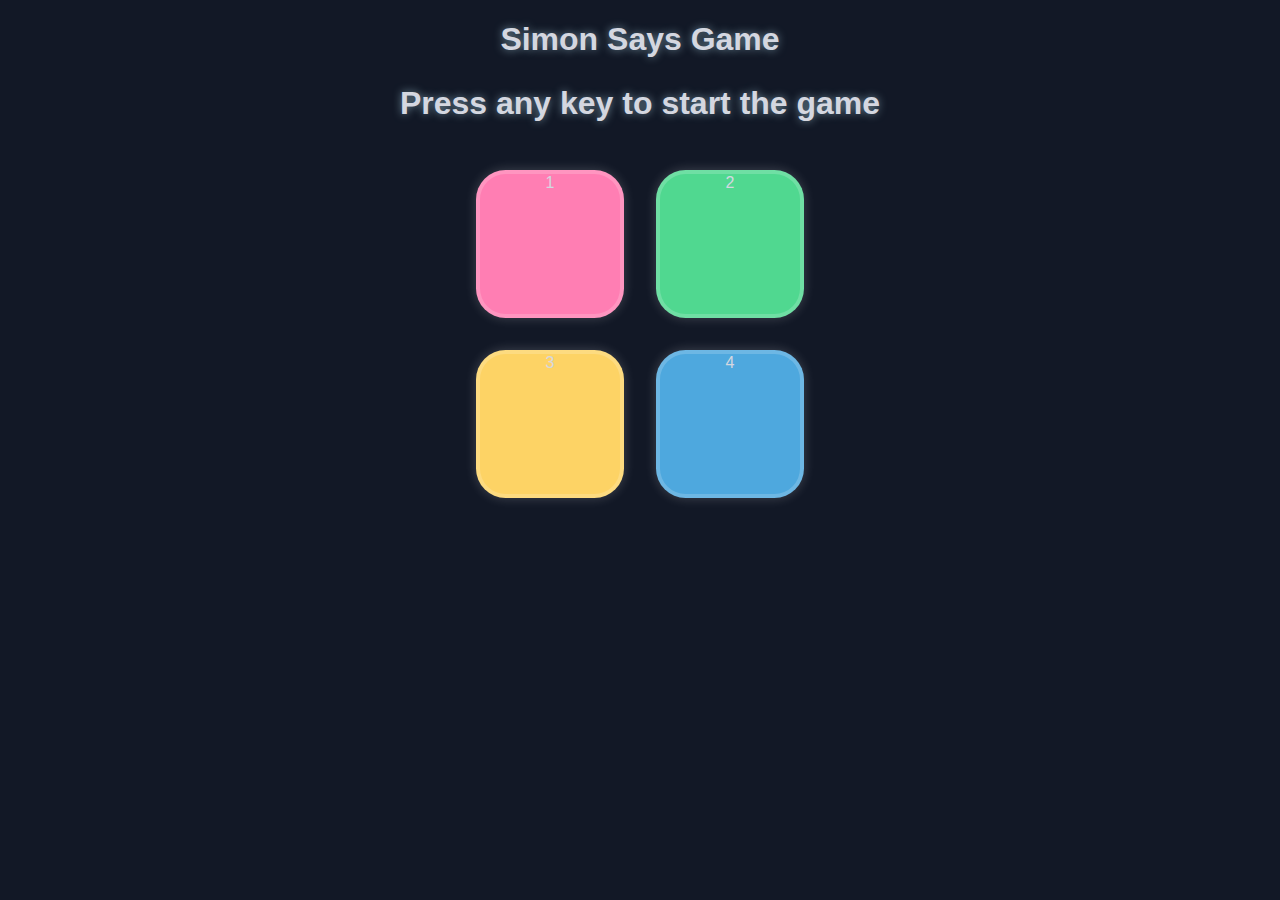
<file: index.html>
<!DOCTYPE html>
<html lang="en">
  <head>
    <meta charset="UTF-8" />
    <meta name="viewport" content="width=device-width, initial-scale=1.0" />
    <title>Simon Says Game</title>
    <link rel="stylesheet" href="style.css" />
  </head>
  <body>
    <h1>Simon Says Game</h1>
    <h2>Press any key to start the game</h2>
    <div class="btn-container">
      <div class="line-one">
        <div class="btn pink" type="button" id="pink">1</div>
        <div class="btn green" type="button" id="green">2</div>
      </div>
      <div class="line-two">
        <div class="btn yellow" type="button" id="yellow">3</div>
        <div class="btn blue" type="button" id="blue ">4</div>
      </div>
    </div>
    <script src="app.js"></script>
  </body>
</html>
</file>
<file: style.css>
/* body{
    text-align: center;
}

.btn{
    height: 200px;
    width: 200px;
    border-radius: 20%;
    border: 10px solid black;
    margin: 2rem;
}

.btn-container{
    display: flex;
    justify-content: center;
}

.pink{
    background-color: pink;
}

.yellow{
    background-color: yellow;
}

.green{
    background-color: green;
}

.blue{
    background-color: blue;
}

.flash{
    background-color: white;
}

.userflash{
    background-color: black;
} */

/* Smooth Dark Background */
body {
  text-align: center;
  background-color: #121826; /* Dark Navy Blue */
  color: #d4d7e0; /*Soft White */
  font-family: "Poppins", sans-serif;
}

/* Game Title */
h1,
h2 {
  font-size: 2rem;
  text-shadow: 0px 0px 8px rgba(173, 216, 230, 0.6); /* Soft Neon Glow */
}

.game-over h1,
.game-over h2 {
  color: red !important;
}

/* Centering Buttons */
.btn-container {
  display: flex;
  flex-direction: column;
  align-items: center;
  margin-top: 2rem;
}

/* Button Rows */
.line-one,
.line-two {
  display: flex;
  justify-content: center;
}

/* Game Buttons */
.btn {
  height: 140px;
  width: 140px;
  border-radius: 20%;
  border: 4px solid #ffffff2e; /* Subtle border */
  margin: 1rem;
  cursor: pointer;
  transition: all 0.2s ease-in-out;
  box-shadow: 0px 0px 12px rgba(255, 255, 255, 0.2);
}

/* Soft Neon Colors */
.pink {
  background-color: #ff7eb3; /* Soft Pink */
}
.yellow {
  background-color: #fdd365; /* Warm Yellow */
}
.green {
  background-color: #50d890; /* Mint Green */
}
.blue {
  background-color: #4ea8de; /* Sky Blue */
}

/* Hover Effect */
.btn:hover {
  transform: scale(1.08);
  filter: brightness(1.15);
  box-shadow: 0px 0px 15px rgba(255, 255, 255, 0.3);
}

/* Button Click Flash */
.flash {
  /* background-color: #ffffff; */
  box-shadow: 0px 0px 20px white;
}

/* User Click Effect */
.userflash {
  background-color: #282c34;
}

/* Responsive Design */
@media (max-width: 600px) {
  .btn {
    height: 110px;
    width: 110px;
    margin: 0.5rem;
  }
  h1,
  h2 {
    font-size: 1.5rem;
  }
}
</file>
